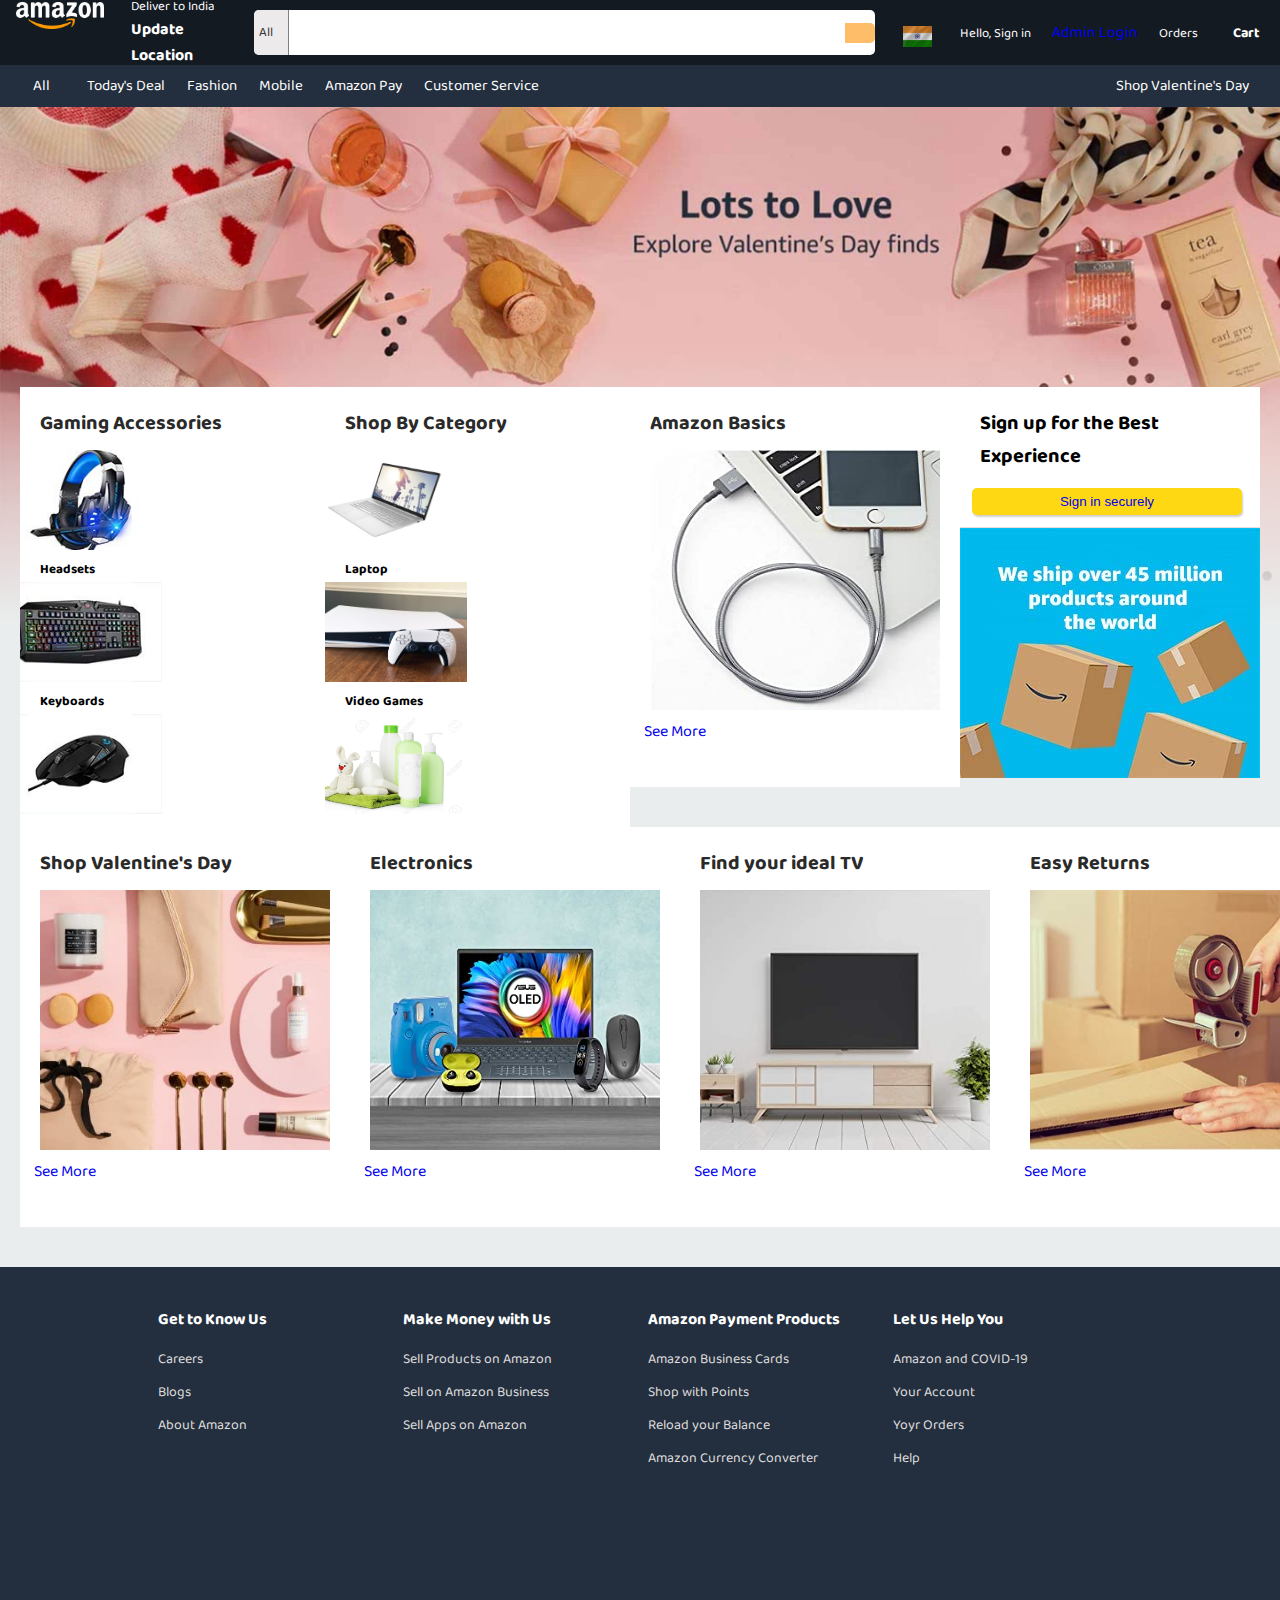
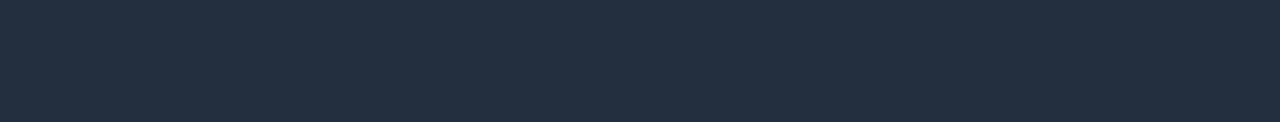
<file: AmazonCloneProject/src/main/webapp/index.html>
<!DOCTYPE html>
<html lang="en">
<head>
    <meta charset="UTF-8">
    <meta http-equiv="X-UA-Compatible" content="IE=edge">
    <meta name="viewport" content="width=device-width, initial-scale=1.0">
    <link rel="stylesheet" href="style.css">
    <link rel="stylesheet" href="https://cdnjs.cloudflare.com/ajax/libs/font-awesome/6.2.0/css/all.min.css" integrity="sha512-xh6O/CkQoPOWDdYTDqeRdPCVd1SpvCA9XXcUnZS2FmJNp1coAFzvtCN9BmamE+4aHK8yyUHUSCcJHgXloTyT2A==" crossorigin="anonymous" referrerpolicy="no-referrer" />
    <title>Amazon.com-Shop Online</title>
</head>
<body>
    
    <i class="fa-solid fa-xmark"></i>
    <div class="triangle"><i class="fa-solid fa-triangle"></i></div>
        
    <header>
        <div class="first">
            <div class="flex logo">
            <a href="login.html"><img src="images/logo.png" alt=""></a>
            <div class="map flex">
                <i class="fas fa-map-marker"></i>
                <div>
                    <span>  Deliver to India</span>
                    <span>Update Location</span>
                </div>
            </div>
        </div>
        <div class="flex input">
            <div>
                <span>All</span>
                <i class="fas fa-caret-down"></i>
            </div>
            <input type="text">
            <i class="fas fa-search"></i>
        </div>
        <div class="flex right">
            <div class="flex lang">
                <img src="images/flag.png" alt="">
                <i class="fas fa-caret-down"></i>
            </div>
            <div class="sign">
                <span></span>
                 <a href="login.html"><span class="ca">Hello, Sign in</span></a>
                 
                
            </div>
            
            <a href="AdminLogin.html"class="btn btn-warning" id="grey-button" >Admin Login</a>
            
            <div class="sign">
            
               
               <a href="login.html"><span class="ca">Orders</span></a>
            </div>
            <div class="flex cart">
               
                <a href="login.html"><span class="ca">&nbspCart</span></a>
            </div>
        </div>
    </div>
    <div class="second">
        <div class="second-1">
            <div>
                <i class="fas fa-bars"></i>
                <span>All</span>
            </div>
        </div>
        <div class="second-2">
            <ul>
                <li>Today's Deal</li>
               
                <li>Fashion</li>
                <li>Mobile</li>
               
                <li>Amazon Pay</li>
                <li>Customer Service</li>
              
            </ul>
        </div>
        <div class="second-3">
            <span>Shop Valentine's Day</span>
        </div>
    </div>
    </header>
    <section class="sec-1">
        <div class="container">
            <div class="container-1">
               
                <div class="product-comp">
                    <div class="box">
                        <h3>Gaming Accessories</h3>
                        <div class="box-a">
                            <div>
                                <img src="images/ga1.jpg" alt="">
                                <span>Headsets</span>
                            </div>
                            <div>
                                <img src="images/ga2.jpg" alt="">
                                <span>Keyboards</span>
                            </div>
                            <div>
                                <img src="images/ga3.jpg" alt="">
                                <span>Computer mice</span>
                            </div>
                            <div>
                                <img src="images/ga4.jpg" alt="">
                                <span>Chairs</span>
                            </div>
                        </div>
                        <a href="login.html">See More</a>
                    </div>
                    <div class="box">
                        <h3>Shop By Category</h3>
                        <div class="box-a">
                            <div>
                                <img src="images/sc1.jpg" alt="">
                                <span>Laptop</span>
                            </div>
                            <div>
                                <img src="images/sc2.jpg" alt="">
                                <span>Video Games</span>
                            </div>
                            <div>
                                <img src="images/sc3.jpg" alt="">
                                <span>Baby</span>
                            </div>
                            <div>
                                <img src="images/sc4.jpg" alt="">
                                <span>Toy & Games</span>
                            </div>
                        </div>
                        <a href="login.html">Shop Now</a>
                    </div>
                    <div class="box box-c">
                        <h3>Amazon Basics</h3>
                        <div>
                            <img src="images/amazon basics.jpg" alt="">
                        </div>
                        <a href="login.html">See More</a>
                    </div>
                    <div class="box-b">
                       <div class="best">
                        <h3>Sign up for the Best Experience</h3>
                        <button><a href="login.html">Sign in securely</a></button>
                       </div>
                       <div>
                        <img src="images/banner.jpg" alt="">
                       </div>
                    </div>
                </div>
                <div class="product-comp">
                    <div class="box box-c">
                        <h3>Shop Valentine's Day</h3>
                        <div>
                            <img src="images/shop valentine's.jpg" alt="">
                        </div>
                        <a href="login.html">See More</a>
                    </div>
                    <div class="box box-c">
                        <h3>Electronics</h3>
                        <div>
                            <img src="images/electronics.jpg" alt="">
                        </div>
                        <a href="login.html">See More</a>
                    </div>
                    <div class="box box-c">
                        <h3>Find your ideal TV</h3>
                        <div>
                            <img src="images/find your deal.jpg" alt="">
                        </div>
                        <a href="login.html">See More</a>
                    </div>
                    <div class="box box-c">
                        <h3>Easy Returns</h3>
                        <div>
                            <img src="images/easy return.jpg" alt="">
                        </div>
                        <a href="login.html">See More</a>
                    </div>
                </div>
            </div>
            <div class="slider">
                <div class="image-box">
                    <div class="slide">
                        <img src="images/si1.jpg" alt="">
                    </div>
                    <div class="slide">
                        <img src="images/si2.jpg" alt="">
                    </div>
                    <div class="slide">
                        <img src="images/si3.jpg" alt="">
                    </div>
                    <div class="slide">
                        <img src="images/si4.jpg" alt="">
                    </div>
                </div>
            </div>
        </div>
    </section>
    
    
    
   
    <section class="footer">
       
        <div class="detail">
            <div class="table">
                <div>
                    <div class="t-head">Get to Know Us</div>
                    <ul>
                        <li>Careers</li>
                        <li>Blogs</li>
                        <li>About Amazon</li>
                       
                    </ul>
                </div>
            
                <div>
                    <div class="t-head">Make Money with Us</div>
                    <ul>
                        <li>Sell Products on Amazon</li>
                        <li>Sell on Amazon Business</li>
                        <li>Sell Apps on Amazon</li>
                       
                    </ul>
                </div>
            
           
                <div>
                    <div class="t-head">Amazon Payment Products</div>
                    <ul>
                        <li>Amazon Business Cards</li>
                        <li>Shop with Points</li>
                        <li>Reload your Balance</li>
                        <li>Amazon Currency Converter</li>
                    </ul>
                </div>
            
            
                <div>
                    <div class="t-head">Let Us Help You</div>
                    <ul>
                        <li>Amazon and COVID-19</li>
                        <li>Your Account</li>
                        <li>Yoyr Orders</li>
                       
                        <li>Help</li>
                    </ul>
                </div>
            </div>
        </div>
        <div class="line"></div>
        <div class="copy">
            
        </div>
    </section>
    <script src="app.js"></script>
</body>
</html>
</file>
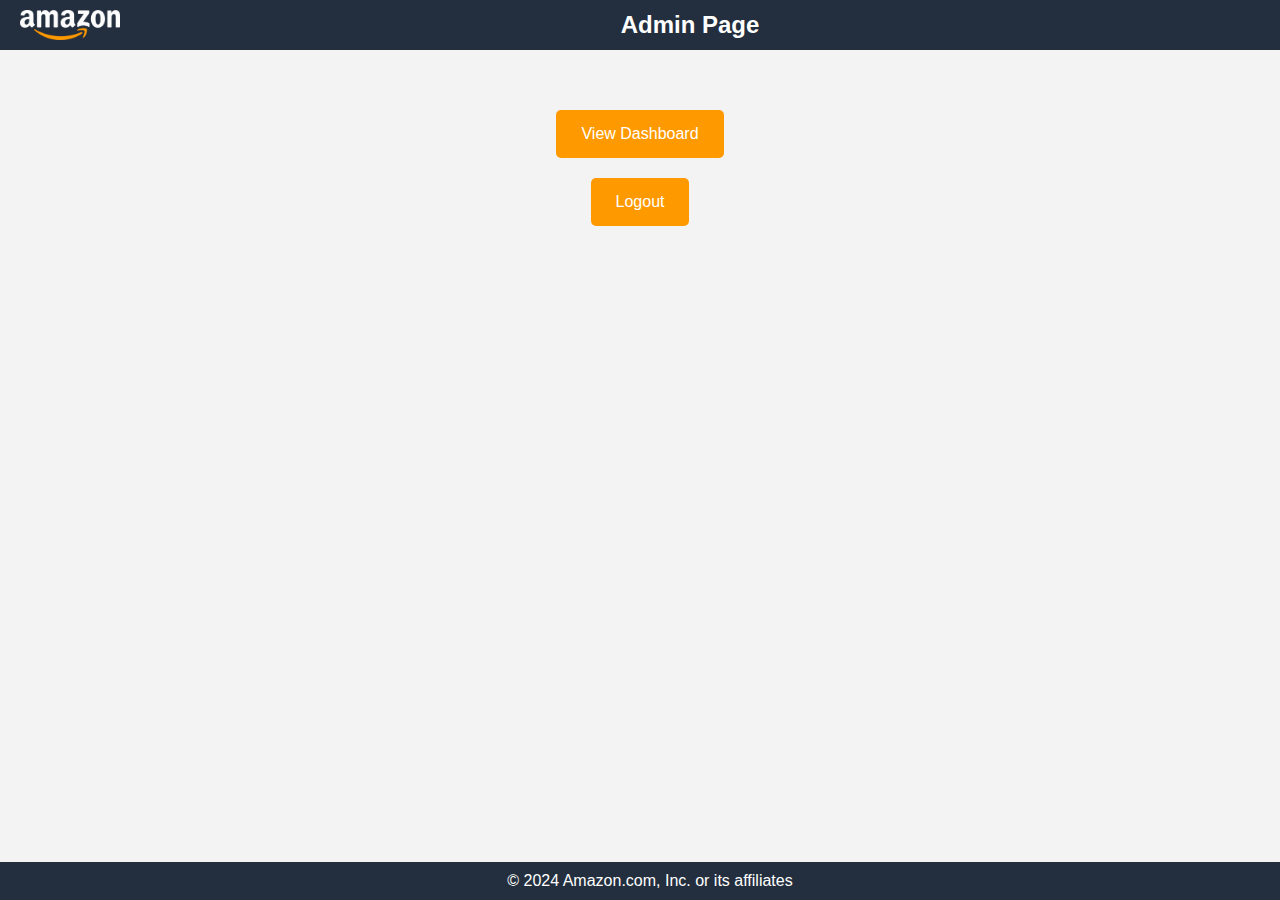
<file: AmazonCloneProject/src/main/webapp/Admin.html>
<!DOCTYPE html>
<html>
<head>
<meta charset="ISO-8859-1">
<title>Admin Page</title>
<style>
body {
	font-family: Arial, sans-serif;
	margin: 0;
	padding: 0;
	background-color: #f3f3f3;
}

.header {
	background-color: #232F3E;
	color: white;
	padding: 10px 20px;
	display: flex;
	align-items: center;
	justify-content: center;
}

.header img {
	width: 100px;
}

.header .title {
	flex-grow: 1;
	text-align: center;
	font-size: 24px;
	font-weight: bold;
}

.footer {
	background-color: #232F3E;
	color: white;
	text-align: center;
	padding: 10px;
	position: fixed;
	width: 100%;
	bottom: 0;
}

.container {
	padding: 50px;
	text-align: center;
}

.button, .button a {
	background-color: #FF9900;
	color: white;
	padding: 15px 25px;
	margin: 10px;
	border: none;
	cursor: pointer;
	font-size: 16px;
	text-decoration: none;
	display: inline-block;
	border-radius: 5px;
	transition: background-color 0.3s ease;
}

.button:hover {
	background-color: #e68a00;
}
</style>
</head>
<body>

	<div class="header">
		<img src="images/logo.png" alt="Amazon Logo">
		<div class="title">Admin Page</div>
	</div>

	<div class="container">
		<form action="Admin">
			<input type="submit" value="View Dashboard" class="button">
		</form>
		<a href="AdminLogin.html" class="button">Logout</a>
	</div>

	<div class="footer">&copy; 2024 Amazon.com, Inc. or its
		affiliates</div>

</body>
</html>
</file>
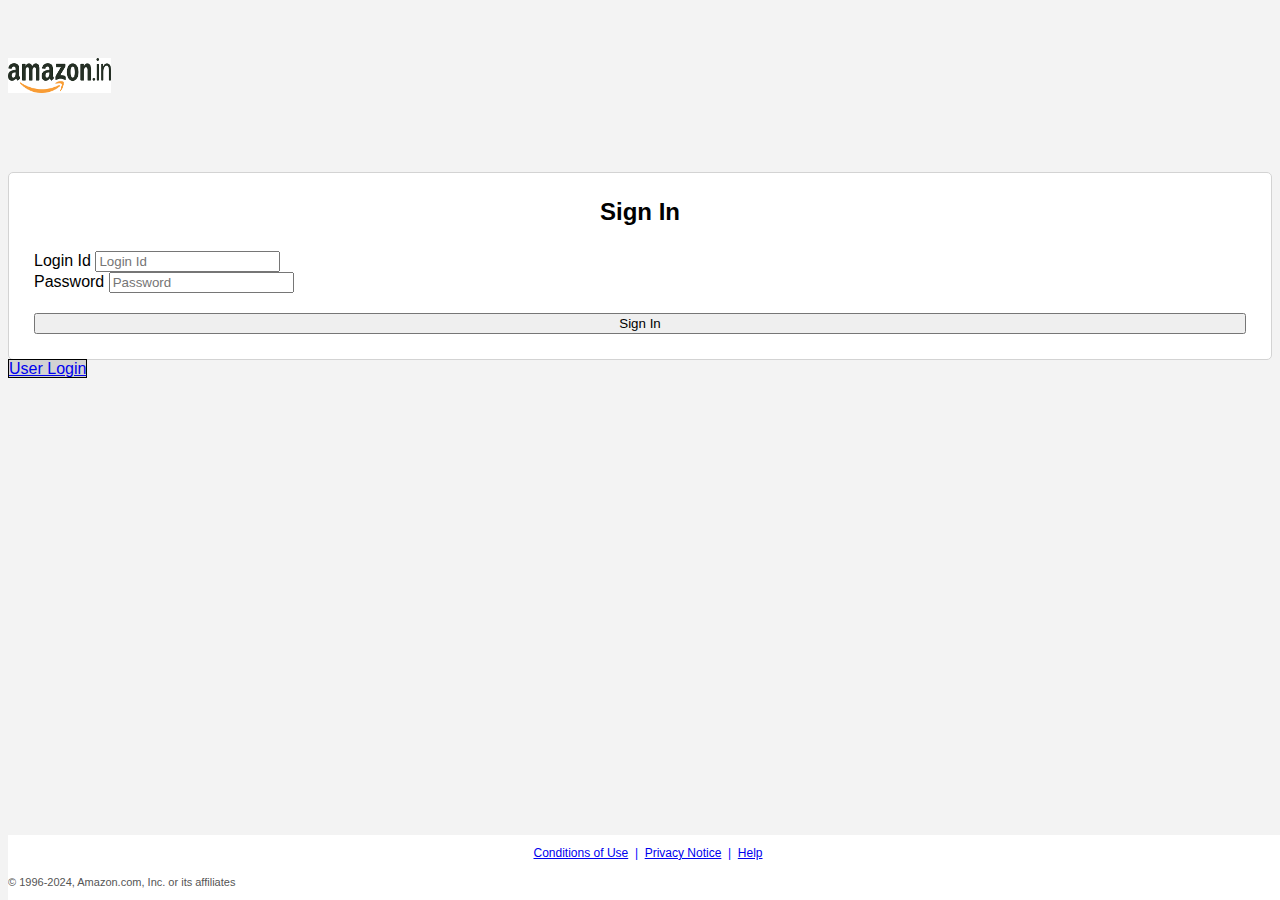
<file: AmazonCloneProject/src/main/webapp/AdminLogin.html>
<!DOCTYPE html>
<html lang="en" dir="ltr">
<head>
    <meta charset="utf-8">
    <title>Amazon</title>
    <link rel="stylesheet" href="https://stackpath.bootstrapcdn.com/bootstrap/4.1.3/css/bootstrap.min.css" integrity="sha384-MCw98/SFnGE8fJT3GXwEOngsV7Zt27NXFoaoApmYm81iuXoPkFOJwJ8ERdknLPMO" crossorigin="anonymous">
    <style>
        body {
            background-color: #f3f3f3;
            font-family: Arial, sans-serif;
        }
        .img_1 {
            height: 35px;
            width: 103px;
            margin-top: 50px;
            margin-bottom: 25px;
        }
        .form-container {
            margin-top: 50px;
        }
        .btn {
            width: 100%;
            margin-top: 20px;
        }
        form {
            border: 1px solid lightgrey;
            padding: 25px;
            border-radius: 5px;
            background-color: #fff;
        }
        .sign-in {
            margin-bottom: 25px;
            font-size: 24px;
            font-weight: bold;
            text-align: center;
        }
        .conditions {
            font-size: 12px;
            color: blue;
            margin-top: 1px;
            text-align: center;
        }
        .footer_1 {
            width: 100%;
            background-color: #fff;
            padding: 10px 0;
            position: fixed;
            bottom: 0;
        }
        .keep-sign-in {
            margin-left: 24px;
            margin-top: 8px;
            font-size: 14px;
        }
        #grey-button {
            margin-top: 5px;
            background-color: lightgrey;
            border: 1px solid black;
            width: 100%;
        }
        .a-divider.a-divider-break {
            text-align: center;
            position: relative;
            top: 2px;
            padding-top: 1px;
            margin-bottom: 14px;
            line-height: 0;
        }
        .a-divider-break h5 {
            line-height: 1;
            font-size: 15px;
            color: #767676;
            font-weight: 400;
            z-index: 2;
            position: relative;
            display: inline-block;
            background-color: #fff;
            padding: 0 8px 0 7px;
        }
        .a-divider-break:after {
            content: "";
            width: 100%;
            background-color: transparent;
            display: block;
            height: 1px;
            border-top: 1px solid #e7e7e7;
            position: absolute;
            top: 50%;
            margin-top: -1px;
            z-index: 1;
        }
        .a-size-mini {
            font-size: 11px !important;
            line-height: 1.465 !important;
        }
        .a-color-secondary {
            color: #555 !important;
        }
    </style>
</head>
<body>

<header class="d-flex flex-row justify-content-center">
    <div class="row">
        <div class="col-md">
            <img class="img_1" src="images/amzlogo.png" alt="Amazon Logo"/>
        </div>
    </div>
</header>     

<!--Form-->
<div class="d-flex flex-row justify-content-center form-container">
    <div class="col-md-4">
        <form action="ValidateAdmin" method="post">
            <div class="sign-in">Sign In</div>          
            <div class="form-group">
                <label id="words_1" for="email">Login Id</label>
                <input type="text" class="form-control" id="email" placeholder="Login Id" name="id">
            </div>
            <div class="form-group">
                <label id="words_2" for="exampleInputPassword1">Password</label>
                <input type="password" class="form-control" id="exampleInputPassword1" placeholder="Password" name="pass">
            </div>
            <input type="submit" class="btn btn-warning" id="sign-in" value="Sign In">
        </form> 
        <a href="login.html" class="btn btn-light" id="grey-button">User Login</a>
    </div>
</div>

<div class="d-flex flex-row justify-content-center footer_1">
    <div class="row">
        <div class="col">
            <p class="conditions">
                <a href="#">Conditions of Use</a> &nbsp;|&nbsp; 
                <a href="#">Privacy Notice</a> &nbsp;|&nbsp; 
                <a href="#">Help</a>
            </p>
            <div class="a-section a-spacing-none a-text-center">
                <span class="a-size-mini a-color-secondary">© 1996-2024, Amazon.com, Inc. or its affiliates</span>
            </div>
        </div>
    </div>
</div>

</body>
</html>
</file>
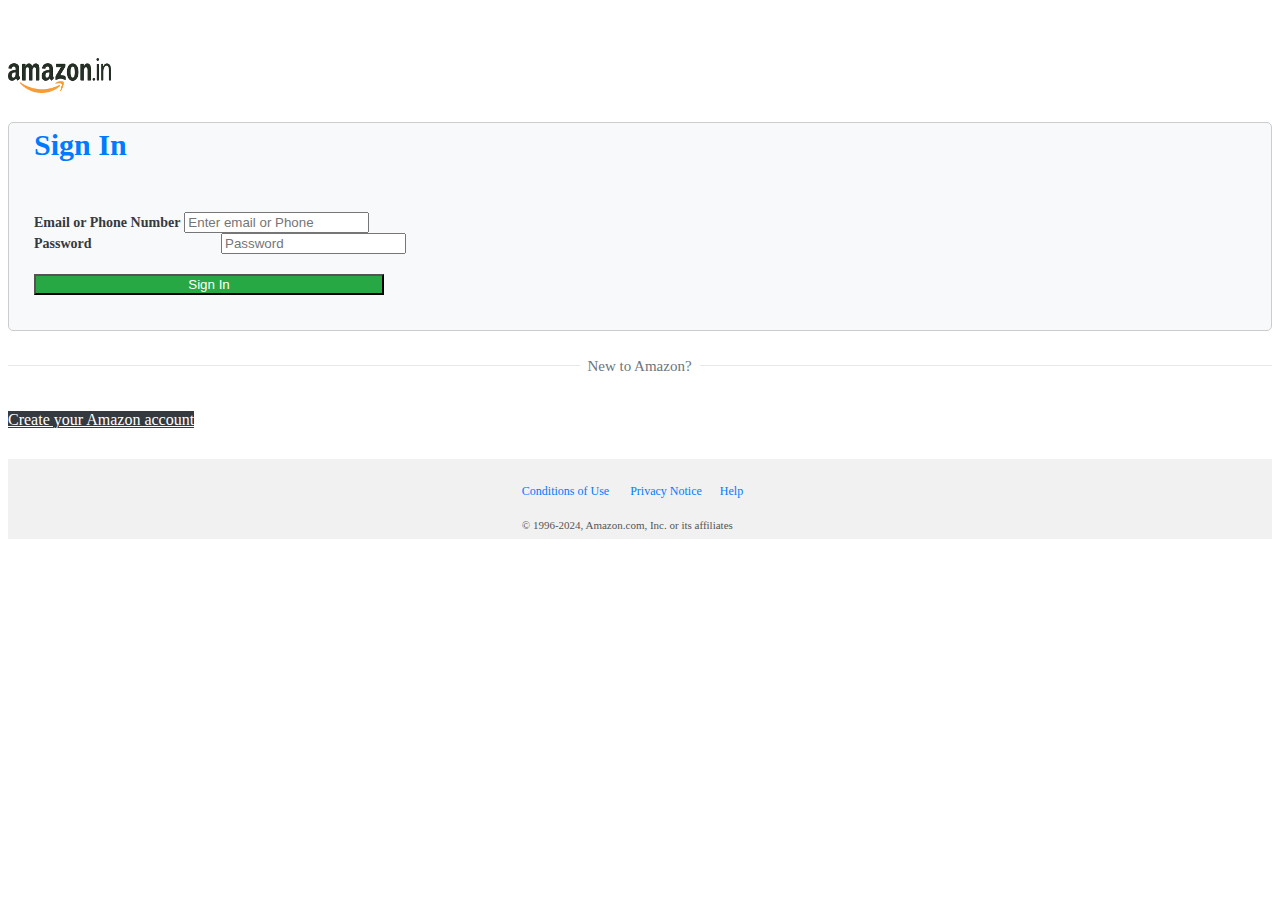
<file: AmazonCloneProject/src/main/webapp/login.html>
<!DOCTYPE html>
<html lang="en" dir="ltr">
<head>
  <meta charset="utf-8">
  <title>Amazon</title>
  <link rel="stylesheet" href="https://stackpath.bootstrapcdn.com/bootstrap/4.1.3/css/bootstrap.min.css" integrity="sha384-MCw98/SFnGE8fJT3GXwEOngsV7Zt27NXFoaoApmYm81iuXoPkFOJwJ8ERdknLPMO" crossorigin="anonymous">
</head>
<style>
  .img_1 {
    height: 35px;
    width: 103px;
    margin-top: 50px;
    margin-bottom: 25px;
  }

  .extra-margin {
    margin-top: 200px;
  }

  .btn {
    width: 350px;
    margin-top: 20px;
  }

  form {
    border: 1px solid #cccccc;
    padding-left: 25px;
    padding-right: 25px;
    padding-top: 5px;
    padding-bottom: 25px;
    border-radius: 5px;
    background-color: #f8f9fa;
  }

  #words_1, #words_2 {
    font-weight: bold;
    font-size: 14px;
    color: #343a40;
  }

  .sign-in {
    margin-bottom: 50px;
    font-size: 30px;
    font-weight: bold;
    color: #007bff;
  }

  .conditions a {
    font-size: 12px;
    color: #007bff;
    margin-top: 1px;
  }

  .footer_1 {
    width: 100%;
    height: 80px;
    background-color: #f1f1f1;
    margin-top: 30px;
    display: flex;
    justify-content: center;
    align-items: center;
  }

  #exampleCheck1 {
    margin-left: 3px;
    margin-top: 11px;
  }

  .keep-sign-in {
    margin-left: 24px;
    margin-top: 8px;
    font-size: 14px;
  }

  #sign-in {
    margin-bottom: 10px;
    background-color: #28a745;
    color: white;
  }

  #grey-button {
    margin-top: 5px;
    width: 400px;
    background-color: #343a40;
    color: white;
  }

  .a-divider.a-divider-break {
    text-align: center;
    position: relative;
    top: 2px;
    padding-top: 1px;
    margin-bottom: 14px;
    line-height: 0;
  }

  .a-divider-break h5 {
    line-height: 1;
    font-size: 15px;
    color: #6c757d;
    font-weight: 400;
    z-index: 2;
    position: relative;
    display: inline-block;
    background-color: #fff;
    padding: 0 8px 0 7px;
  }

  .a-divider-break:after {
    content: "";
    width: 100%;
    background-color: transparent;
    display: block;
    height: 1px;
    border-top: 1px solid #e7e7e7;
    position: absolute;
    top: 50%;
    margin-top: -1px;
    z-index: 1;
  }

  .a-size-mini {
    font-size: 11px !important;
    line-height: 1.465 !important;
  }

  .a-color-secondary {
    color: #555 !important;
  }
</style>

<body>

<header>
  <div class="d-flex flex-row justify-content-center">
    <div class="row">
      <div class="col-md">
        <img class="img_1" src="images/amzlogo.png" alt="Amazon Logo"/>
      </div>
    </div>
  </div>
</header>

<!--Form-->
<div class="d-flex flex-row justify-content-center">
  <div class="row">
    <div class="col-md">
      <form action="ValidateUser" method="Post">
        <div class="sign-in">Sign In</div>
        <div class="form-group">
          <label id="words_1" for="exampleInputEmail1">Email or Phone Number</label>
          <input type="text" class="form-control" id="email" aria-describedby="emailHelp" placeholder="Enter email or Phone" name="emailOrPhone">
          <small id="emailHelp" class="form-text text-muted"></small>
        </div>
        <div class="form-group">
          <label id="words_2" for="exampleInputPassword1">Password &nbsp &nbsp &nbsp &nbsp &nbsp &nbsp &nbsp &nbsp &nbsp &nbsp &nbsp &nbsp &nbsp &nbsp &nbsp &nbsp &nbsp &nbsp 
            </label>
          <input type="password" class="form-control" id="exampleInputPassword1" placeholder="Password" name="pass">
          <div class="form-group">
            <input type="submit" class="btn btn-warning" id="sign-in" value="Sign In">
              </div>
        </div>
        <div class="form-check">
        </div>
      </form>
      <div class="a-divider a-divider-break">
        <h5 aria-level="5">New to Amazon?</h5>
      </div>
      <a href="Register.html" class="btn btn-warning" id="grey-button">Create your Amazon account</a>
    </div>
  </div>
</div>

<div class="d-flex flex-row justify-content-center footer_1">
  <div class="row">
    <div class="col">
      <p class="conditions"><a>Conditions of Use &nbsp &nbsp &nbsp </a> <a>Privacy Notice&nbsp &nbsp &nbsp </a> <a>Help&nbsp &nbsp &nbsp </a></p>
      <div class="a-section a-spacing-none a-text-center">
        <span class="a-size-mini a-color-secondary"> © 1996-2024, Amazon.com, Inc. or its affiliates </span>
      </div>
    </div>
  </div>
</div>

</body>
</html>
</file>
<file: AmazonCloneProject/src/main/webapp/style.css>
@import url('https://fonts.googleapis.com/css2?family=Baloo+Bhai+2&display=swap');
*{
    margin:0;
    padding:0;
    text-decoration: none;
    box-sizing: border-box;
    list-style: none;
}

body{
    font-family: 'Baloo Bhai 2', cursive;
    width: 100%;
    box-sizing: border-box;
    background-color: #eaeded;
}
.first{
    width:100%;
    height:65px;
    background-color: #131a22;
    display: flex;
    align-items: center;
    flex-direction: column;
}
.first img{
    width:100px;
    padding:5px;
    margin: 6px 10px;
    border: 1px solid transparent;
}
.first{
    display:flex;
    flex-direction: row;
    justify-content: space-between;
}
.flex{
    display: flex;
    justify-content: center;
}
.flex span,i{
    color:white;
}
.logo{
    flex:0.18;
    margin-right:8px;
    justify-content: space-between;
}
.map{
    border: 1px solid transparent;
}

.map i{
    margin-top: 15px;
    padding-left: 5px;
    font-size: 17px;
}
.map div{
    padding: 5px;
    display: flex;
    cursor: pointer;
    flex-direction: column;
}
.map div span:first-child{
    font-weight: 400;
    font-size: 13px;
}
.map div span{
    font-weight: bold;
}
.right{
    justify-content: space-between;
    flex: 0.30;
    margin-right: 10px;
    align-items: center;
}
.input{
    width:100%;
    background-color: white;
    flex:0.5;
    border-radius: 5px;
    display: flex;
    margin: 0 10px;
    align-items: center;
    justify-content: space-between;
    overflow: hidden;
}
.input input{
    outline-color: transparent;
    width:80%;
    font-size: 15px;
    padding: 5px 2px;
    border: none;
}
.input .fa-search{
    color: rgb(51,51,51);
    padding: 10px 15px;
    font-size: 25px;
    cursor: pointer;
    background-color: #febd69;
    border-radius: 0 5px 5px 0;
}
.input div{
    display: flex;
    justify-content: center;
    align-items: center;
    border-right: 1px solid gray;
    background-color: rgb(236,234,234);
    padding:5px 0;
}
.input div span{
    border-radius: 5px 0 0 5px;
    color: rgb(51,51,51);
    padding: 7px 5px;
    font-size: 13px;
    cursor: pointer;
}
.input .fa-caret-down{
    color: rgb(51,51,51);
    cursor: pointer;
    padding:5px;
}
.lang i{
    margin:0;
    padding: 0;
    color:gray;
}
.lang{
    padding: 2px;
    display: flex;
    justify-content: center;
    align-items: flex-end;
    border:1px solid transparent;
}
.right img{
    width:35px;
    height:35px;
    padding:2px;
    padding-top: 10px;
    margin:0;
    cursor: pointer;
}
.sign{
    display: flex;
    flex-direction: column;
    padding:3px 6px;
    border: 1px solid transparent;
    cursor:pointer;
}
.sign span:first-child{
    font-weight: 400;
    font-size: 13px;
}
.sign span{
    display:inline-block;
    width:100%;
    font-weight: bold;
}
.flex .ac span{
    font-size: 15px;
    margin-right: 4px;
    font-weight: bold;
}
.fa-shopping-cart{
    font-size: 27px;
}
.ca{
    font-size: 14px;
    font-weight: bold;
}
.cart{
    align-items: flex-end;
    position:relative;
    padding:5px 10px;
    border: 1px solid transparent;
    cursor: pointer;
}
.cart p{
    position: absolute;
    font-weight: bolder;
    color:#131a22;
    top: 7px;
    left:20px;
}
.cart:hover{
    border: 1px solid white;
    border-radius: 3px;
}
.logo img:hover{
    border: 1px solid white;
    border-radius: 3px;
}
.map:hover{
    border: 1px solid white;
    border-radius: 3px;
}
.lang:hover{
    border: 1px solid white;
    border-radius: 3px;
}
.sign:hover{
    border: 1px solid white;
    border-radius: 3px;
}
.lang:hover{
    border: 1px solid white;
    border-radius: 3px;
}
.input .fa-search:hover{
    background-color: #fdae46;
}
.input div:hover{
    background-color: rgb(204,202,202);
    color:black;
}
.second{
    width:100%;
    height:42px;
    background-color: #232f3e;
    display: flex;
    align-items: center;
    color:white;
    overflow: hidden;;
}
.second ul{
    align-items: center;
    list-style: none;
    display: flex;
    justify-content: flex-start;
}
.second span{
    font-size: 15px;
}
.second-1 div i{
    font-size: 20px;
    cursor: pointer;
    border: 1px solid transparent;
}
.second li{
    padding:5px 10px;
    font-size: 15px;
    margin: 7px 0;
    cursor: pointer;
    border: 1px solid transparent;
}
.second-1{
    flex:0.06;
    display: flex;
    justify-content: center;
    align-items: center;
}
.second-1 div{
    display: flex;
    align-items: center;
    padding-left: 5px;
}
.second-2{
    display: flex;
    flex:0.74;
    justify-content: flex-start;
}
.second-3{
    flex:0.2;
    display: flex;
    justify-content: flex-end;
    margin-right: 20px;
    overflow: hidden;
}
.second-3 span{
    padding:5px 10px;
    cursor: pointer;
    border: 1px solid transparent;
}
.second-1 div span{
    padding:5px;
    cursor: pointer;
}
.second-1 div:hover{
    border:1px solid white;
}
.second-2 li:hover{
    border:1px solid white;
}
.second-3 span:hover{
    border:1px solid white;
}
.sec-1{
    position: relative;
    width:100%;
    height: 1150px;
    box-sizing: border-box;
}
.slide img{
    width:1430px;
    height: 100%;
}
.container{
    position: relative;
    width:100%;
    height: auto;
}
.slider{
    width:100%;
    overflow: hidden;
    position: relative;
    height: 560px;
}
.image-box{
    display: flex;
    position: absolute;
    animation: carousel 15s alternate infinite;
}
@keyframes carousel{
    0%{
        left:0;
    }
    20%{
        left:0%;
    }
    24%{
        left:-1380px;
    }
    50%{
        left:-1380px;
    }
    54%{
        left:calc(-1380*2px);
    }
    80%{
        left:calc(-1380*2px);
    }
    84%{
        left:calc(-1380*3px);
    }
    100%{
        left:calc(-1380*3px);
    }
}
.container-1{
    position:absolute;
    z-index:1;
    top:240px;
    width:100%;
    left:0;
    padding:20px;
    display: flex;
    flex-direction: column;
    align-items: center;
    background:linear-gradient(to bottom, transparent, #eaeded 30%);
}
.container-1 .para{
    background-color: rgb(238,234,234);
    width:100%;
    text-align: center;
}
.container-1 div:first-child p{
    font-size: 14px;
    padding:10px 0;
}
.product-comp{
    width:100%;
    height:100%;
    display: flex;
    box-sizing: border-box;
    margin:20px 0;
    justify-content: space-around;
}
.product-comp .box{
    width:335px;
    height:400px;
    background-color: white;
}
.box h3{
    margin-top: 20px;
    margin-left: 20px;
    font-size: 20px;
    margin-bottom: 10px;
    color:rgb(43,42,42);
}
.box a{
    margin-left:4px;
    padding:10px;
}

.box-a{
    overflow: hidden;
    background-color: white;
}
.box div img{
    width:165px;
    height:100px;
    cursor: pointer;
    margin-left: -14%;
    margin-right: 0;
}
.box-a div{
    display: inline-block;
}
.box-a div span{
    display:block;
    font-size: 13px;
    margin-left: 20px;
    font-weight: bold;
}
.box-b{
    display: flex;
    flex-direction: column;
    align-items: center;
    justify-content: space-between;
}
.box-b .best{
    background-color: white;
    height:140px;
    width:300px;
}
.best h3{
    font-size: 20px;
    margin: 20px;
    margin-bottom: 15px;
}
.best button{
    border-radius: 5px;
    box-shadow: 1px 2px 2px rgb(211,207,207);
    color: rgb(43,42,42);
    background-color: #ffd814;
    width:270px;
    height:27px;
    margin-left: 12px;
    border:none;
}
.box.box-c img{
    margin:0 20px;
    height:260px;
    width:290px;
    cursor: pointer;
}
.sec-2{
    width:100%;
    height:315px;
    padding:25px;
    padding-top:0;
    padding-bottom: 25px;
}
.sec-2 h3{
    font-size: 20px;
    padding-bottom: 5px;
    margin-top:5px;
}
.slide-sec{
    height: 100%;
    width:100%;
    padding:35px;
    overflow-x: hidden;
    background-color: white;
    position: relative;
    margin-top: 20px;
    margin-bottom: 25px;
}
.product-slide{
    display: flex;
    margin-top: 10px;
    overflow-x: scroll;
    scroll-behavior: smooth;
}
.product-slide::-webkit-scrollbar{
    background-color: transparent;
    height:7px; 
    cursor: pointer;
}
.product-slide::-webkit-scrollbar-thumb{
    border-radius: 10px;
    cursor: pointer;
}
.product-slide li{
    list-style: none;
    margin-right: 10px;
    margin-bottom: 15px;
    cursor: pointer;
}
.l-btn, 
.r-btn{
    background-color: rgb(255,255,255,1);
    height:90px;
    width:50px;
    text-align: center;
    cursor:pointer;
    top:50%;
    position: absolute; 
    border:2px solid transparent; 
}
.l-btn{
    border-radius: 0 5px 5px 0;
    left:10px;
}
.r-btn{
    border-radius: 5px 0 0 5px;
    right:10px;
}
.l-btn:hover{
    border: 3px solid rgb(2,150,150);
}
.r-btn:hover{
    border: 3px solid rgb(2,150,150);
}
.r-btn i, .l-btn i{
    color: rgb(54,54,54);
    position:absolute;
    font-size: 30px;
    top:35%;
    left:12%;
    right:12%;
}
.slide-sec h3{
    font-size: 20px;
    margin-top:5px;
    margin-bottom: 0;
}
.product-slide.product-slide-1{
    display: flex;
    margin-top: 35px;
    overflow-x: scroll;
    scroll-behavior: smooth;
}
.box-d a{
    padding-top: 10px;
}
.box-d div img{
    width:155px;
    height:110px;
    margin-left: 5px;
    margin-right: 0px;
}
.box-d div span{
    margin-bottom: 11px;
}
.footer{
    width:100%;
    height:450px;
    transition: all 0.2s;
}
.backtop{
    text-align: center;
    height:50px;
    background-color: #37475a;
    padding:15px;
    cursor: pointer;
}
.backtop span{
    color:white;
    font-weight: bold;
}
.backtop:hover{
    background-color: #4d627c;
}
.detail{
    background-color: #232f3e;
    height:375px;
}
.table{
    margin:0 150px;
    height:100%;
    display: flex;
    justify-content: space-around;
    padding-top:50px;
}
.table div{
    width:230px;
}
.t-head{
    font-size: 16px;
    color:white;
    font-weight: bold;
    margin-bottom: 5px;
}
.table li{
    color: rgb(223,221,221);
    padding-top:10px;
    font-weight: lighter;
    list-style: none;
    font-size: 14px;
}
.copy{
    background-color: #232f3e;
    height: 90px;
    padding:40px;
    text-align: center;
}
.copy span{
    color:white;
    font-size: 14px;
}
.line{
    height:0.4px;
    width:100%;
    background-color: rgb(172,172,172);

}
.sidebar{
    background-color: white;
    width:330px;
    height:100%;
    transform: translateX(-390px);
    transition: all 0.5s;
    height:100%;
    position:absolute;
    z-index:101;
    overflow-y: scroll;
    box-shadow: 2px 2px 30px black;
}
.hdn-head{
    background-color: #232f3e;
    width:100%;
    color:white;
    text-align: center;
}
.hdn-head h2{
    line-height: 60px;
}
.hdn-content h3{
    padding:20px 25px;
    color:rgb(39,39,39);
}
.hdn-content ul div{
    display: flex;
    cursor: pointer;
    transition: all 0.2s;
    font-size: rgb(70,70,70);
    font-size: 14px;
    padding:15px 25px;
    justify-content: space-between;
}
.fa-xmark {
    top:20px;
    left:350px;
    position:absolute;
    display: none;
    font-size: 30px;
    z-index:101;
    cursor: pointer;
}
.fa-angle-right{
    color:rgb(27,27,27);
}
.hdn-content ul div:hover{
    background-color: rgb(230,227,227);
}
.hdn-content ul{
    padding-bottom: 9px;
}
.black{
    height:100%;
    position: absolute;
    background-color: rgba(0,0,0,0.7);

}
.black.active{
    width:100%;
    z-index: 100;
}
.black.active-1{
    top:70px;
    width:100%;
    z-index:99;
}
.sidebar.active{
    transform: translateX(0);
}
.fa-xmark.active{
    display: block;
}
.hdn-sign.active{
    display: block;
}
.triangle.active{
    display: block;
}
.triangle{
    position:absolute;
    z-index:101;
    display:none;
    right:210px;
    top:42px;
    background-color: transparent;
    width:0;
    height:0;
    display:none;
    transition:all 2s;
    border:10px solid blue;
    border-color: transparent transparent white transparent;
}
.hdn-sign{
    position: absolute;
    z-index:101;
    transition: all 2s;
    display: none;
    width:500px;
    height: 350px;
    top:60px;
    right:80px;
    background-color: white;
    border-radius: 5px;
}
.hdn-table{
    display: flex;
    justify-content: space-around;
    padding:20px 0;
}
.hdn-table h3{
    font-size: 16px;
    padding:10px 0;
}
.hdn-table li{
    color: rgb(84,84,84);
    font-size: 13px;
    padding:5px 0;
    cursor: pointer;
}
.hdn-line{
    width:0.5px;
    color:black;
    background-color: rgb(190,190,190);
    height:280px;
}
.stop-scroll{
    overflow: hidden;
    height:100%;
}
</file>
